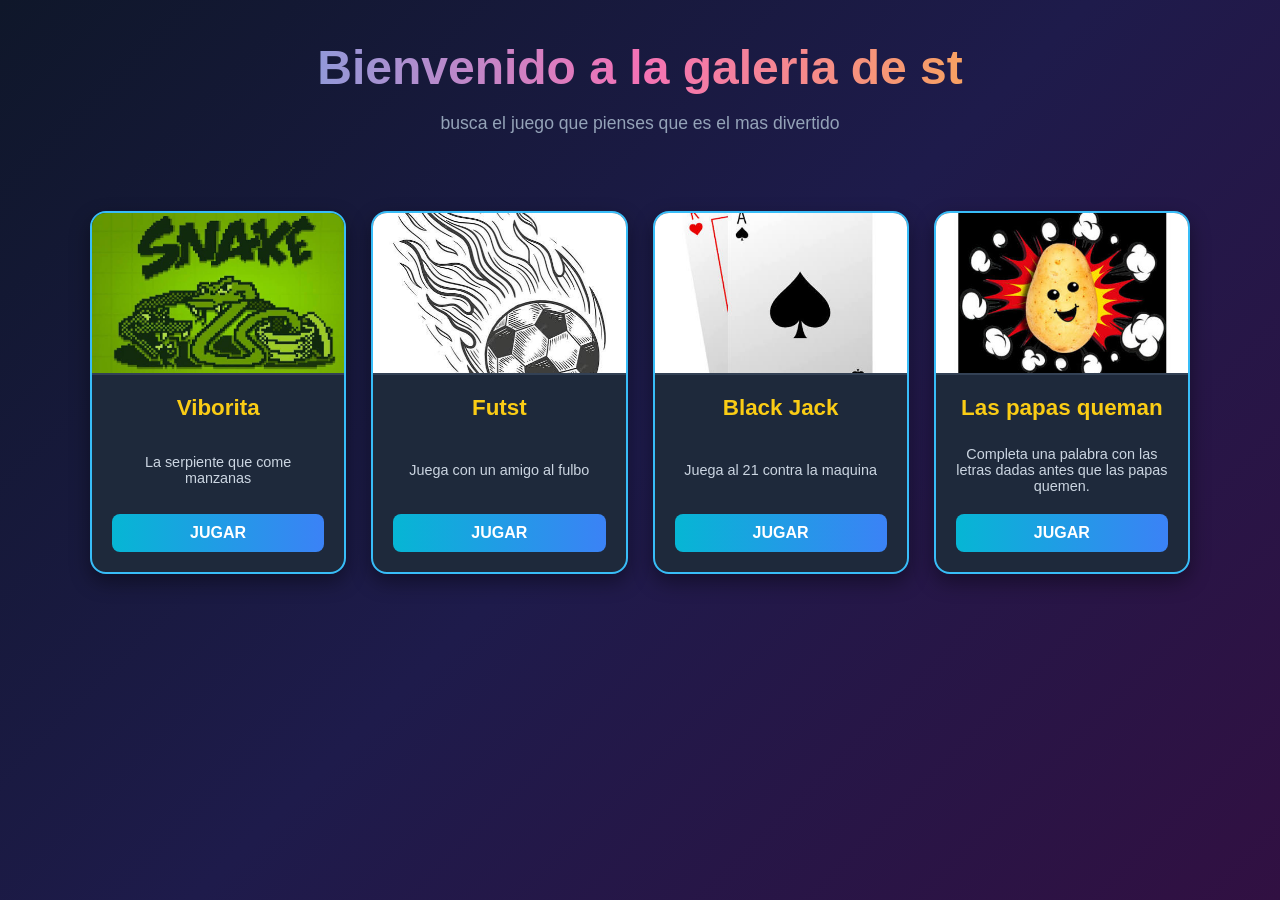
<file: index.html>
<!DOCTYPE html>
<html lang="es">
<head>
    <meta charset="UTF-8">
    <meta name="viewport" content="width=device-width, initial-scale=1.0">
    <title>GALERIA DE JUEGOS. made in st</title>
    <link rel="stylesheet" href="estilos.css">
</head>
<body>
    <header>
        <h1>Bienvenido a la galeria de st</h1>
        <p>busca el juego que pienses que es el mas divertido</p>
    </header>

    <main class="galeria">
        <div class="tarjeta">
            <img src="fotos/Viborita.jpg" alt="Viborita" class="foto-juego">
            <div class="info">
                <h2>Viborita</h2> 
                <p>La serpiente que come manzanas</p>
                <a href="juegos/Viborita.html" class="boton">JUGAR</a>
            </div>
        </div>    

        <div class="tarjeta">
            <img src="fotos/futbol.jpg" alt="Futst" class="foto-juego">
            <div class="info">
                <h2>Futst</h2> 
                <p>Juega con un amigo al fulbo</p>
                <a href="juegos/futbol.html" class="boton">JUGAR</a>
            </div>
        </div>   

        <div class="tarjeta">
            <img src="fotos/Black-Jack.jpg" alt="Black Jack" class="foto-juego">
            <div class="info">
                <h2>Black Jack</h2> 
                <p>Juega al 21 contra la maquina</p>
                <a href="juegos/Black-Jack.html" class="boton">JUGAR</a>
            </div>
        </div>   

        <div class="tarjeta">
            <img src="fotos/papas.jpg" alt="Las papas queman" class="foto-juego">
            <div class="info">
                <h2>Las papas queman</h2> 
                <p>Completa una palabra con las letras dadas antes que las papas quemen.</p>
                <a href="juegos/papa caliente.html" class="boton">JUGAR</a>
            </div>
        </div>   
    </main>
</body>    
</html>
</file>
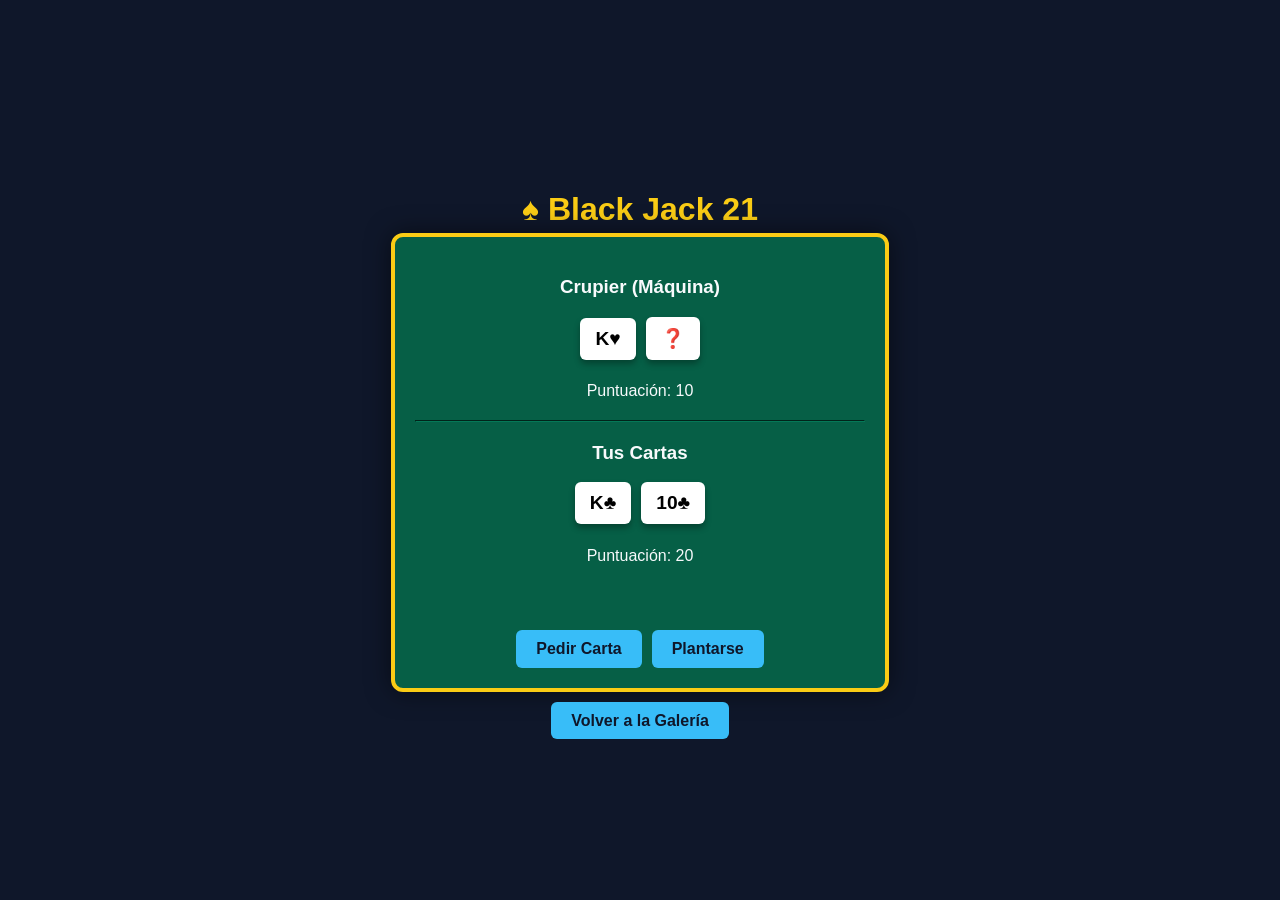
<file: juegos/Black-Jack.html>
<!DOCTYPE html>
<html lang="es">
<head>
    <meta charset="UTF-8">
    <meta name="viewport" content="width=device-width, initial-scale=1.0">
    <title>Black Jack - Galería de ST</title>
    <style>
        body {
            background-color: #0f172a;
            color: #f8fafc;
            font-family: 'Segoe UI', sans-serif;
            display: flex;
            flex-direction: column;
            align-items: center;
            justify-content: center;
            min-height: 100vh;
            margin: 0;
        }
        h1 { color: #facc15; margin-bottom: 5px; }
        .mesa {
            background-color: #065f46; /* Paño verde oscuro de casino */
            border: 4px solid #facc15;
            border-radius: 12px;
            padding: 20px;
            width: 450px;
            text-align: center;
            box-shadow: 0 0 25px rgba(0,0,0,0.5);
        }
        .mano { margin: 15px 0; min-height: 50px; }
        .carta {
            display: inline-block;
            background: #fff;
            color: #000;
            padding: 10px 15px;
            margin: 0 5px;
            border-radius: 6px;
            font-weight: bold;
            font-size: 1.2rem;
            box-shadow: 0 4px 6px rgba(0,0,0,0.3);
        }
        .botones { margin-top: 20px; display: flex; justify-content: center; gap: 10px; }
        .btn {
            background-color: #38bdf8;
            color: #0f172a;
            text-decoration: none;
            padding: 10px 20px;
            border-radius: 6px;
            font-weight: bold;
            border: none;
            cursor: pointer;
            font-size: 1rem;
        }
        .btn:hover { background-color: #7dd3fc; }
        .btn:disabled { background-color: #64748b; cursor: not-allowed; }
        .mensaje { font-size: 1.3rem; font-weight: bold; margin-top: 15px; min-height: 30px; color: #facc15; }
        .volver { margin-top: 20px; }
    </style>
</head>
<body>

    <h1>♠️ Black Jack 21</h1>

    <div class="mesa">
        <h3>Crupier (Máquina)</h3>
        <div id="cartasCrupier" class="mano"></div>
        <div>Puntuación: <span id="puntosCrupier">0</span></div>

        <hr style="border-color: #047857; margin: 20px 0;">

        <h3>Tus Cartas</h3>
        <div id="cartasJugador" class="mano"></div>
        <div>Puntuación: <span id="puntosJugador">0</span></div>

        <div id="mensaje" class="mensaje"></div>

        <div class="botones">
            <button id="btnPedir" class="btn" onclick="pedirCarta()">Pedir Carta</button>
            <button id="btnPlantarse" class="btn" onclick="plantarse()">Plantarse</button>
            <button id="btnReiniciar" class="btn" onclick="iniciarJuego()" style="display:none;">Jugar de Nuevo</button>
        </div>
    </div>

    <div class="volver">
        <a href="../index.html" class="btn">Volver a la Galería</a>
    </div>

    <script>
        let mazo = [];
        let manoJugador = [];
        let manoCrupier = [];
        let juegoTerminado = false;

        const tipos = ['♠️', '♥️', '♦️', '♣️'];
        const valores = ['2', '3', '4', '5', '6', '7', '8', '9', '10', 'J', 'Q', 'K', 'A'];

        function crearMazo() {
            mazo = [];
            for (let t of tipos) {
                for (let v of valores) {
                    mazo.push({ tipo: t, valor: v });
                }
            }
            // Mezclar mazo
            mazo.sort(() => Math.random() - 0.5);
        }

        function obtenerValorCarta(carta) {
            if (['J', 'Q', 'K'].includes(carta.valor)) return 10;
            if (carta.valor === 'A') return 11;
            return parseInt(carta.valor);
        }

        function calcularPuntos(mano) {
            let puntos = 0;
            let ases = 0;
            for (let carta of mano) {
                puntos += obtenerValorCarta(carta);
                if (carta.valor === 'A') ases++;
            }
            while (puntos > 21 && ases > 0) {
                puntos -= 10;
                ases--;
            }
            return puntos;
        }

        function iniciarJuego() {
            crearMazo();
            manoJugador = [mazo.pop(), mazo.pop()];
            manoCrupier = [mazo.pop(), mazo.pop()];
            juegoTerminado = false;

            document.getElementById("mensaje").innerText = "";
            document.getElementById("btnPedir").style.display = "inline-block";
            document.getElementById("btnPlantarse").style.display = "inline-block";
            document.getElementById("btnReiniciar").style.display = "none";
            document.getElementById("btnPedir").disabled = false;
            document.getElementById("btnPlantarse").disabled = false;

            actualizarVista(false);
        }

        function actualizarVista(mostrarTodoCrupier) {
            let divJugador = document.getElementById("cartasJugador");
            let divCrupier = document.getElementById("cartasCrupier");

            divJugador.innerHTML = manoJugador.map(c => `<div class="carta">${c.valor}${c.tipo}</div>`).join('');
            
            if (mostrarTodoCrupier || juegoTerminado) {
                divCrupier.innerHTML = manoCrupier.map(c => `<div class="carta">${c.valor}${c.tipo}</div>`).join('');
                document.getElementById("puntosCrupier").innerText = calcularPuntos(manoCrupier);
            } else {
                divCrupier.innerHTML = `<div class="carta">${manoCrupier[0].valor}${manoCrupier[0].tipo}</div><div class="carta">❓</div>`;
                document.getElementById("puntosCrupier").innerText = obtenerValorCarta(manoCrupier[0]);
            }

            let pJugador = calcularPuntos(manoJugador);
            document.getElementById("puntosJugador").innerText = pJugador;

            if (pJugador > 21 && !juegoTerminado) {
                juegoTerminado = true;
                terminarJuego("¡Te pasaste de 21! Gana la máquina.");
            }
        }

        function pedirCarta() {
            if (juegoTerminado) return;
            manoJugador.push(mazo.pop());
            actualizarVista(false);
        }

        function plantarse() {
            if (juegoTerminado) return;
            juegoTerminado = true;

            document.getElementById("btnPedir").disabled = true;
            document.getElementById("btnPlantarse").disabled = true;

            let pCrupier = calcularPuntos(manoCrupier);
            while (pCrupier < 17) {
                manoCrupier.push(mazo.pop());
                pCrupier = calcularPuntos(manoCrupier);
            }

            actualizarVista(true);

            let pJugador = calcularPuntos(manoJugador);
            let mensajeFinal = "";

            if (pCrupier > 21) {
                mensajeFinal = "¡La máquina se pasó! ¡Ganaste!";
            } else if (pJugador > pCrupier) {
                mensajeFinal = "¡Felicitaciones, ganaste!";
            } else if (pJugador < pCrupier) {
                mensajeFinal = "Gana la máquina.";
            } else {
                mensajeFinal = "¡Empate!";
            }

            terminarJuego(mensajeFinal);
        }

        function terminarJuego(texto) {
            document.getElementById("mensaje").innerText = texto;
            document.getElementById("btnPedir").style.display = "none";
            document.getElementById("btnPlantarse").style.display = "none";
            document.getElementById("btnReiniciar").style.display = "inline-block";
        }

        iniciarJuego();
    </script>
</body>
</html>
</file>
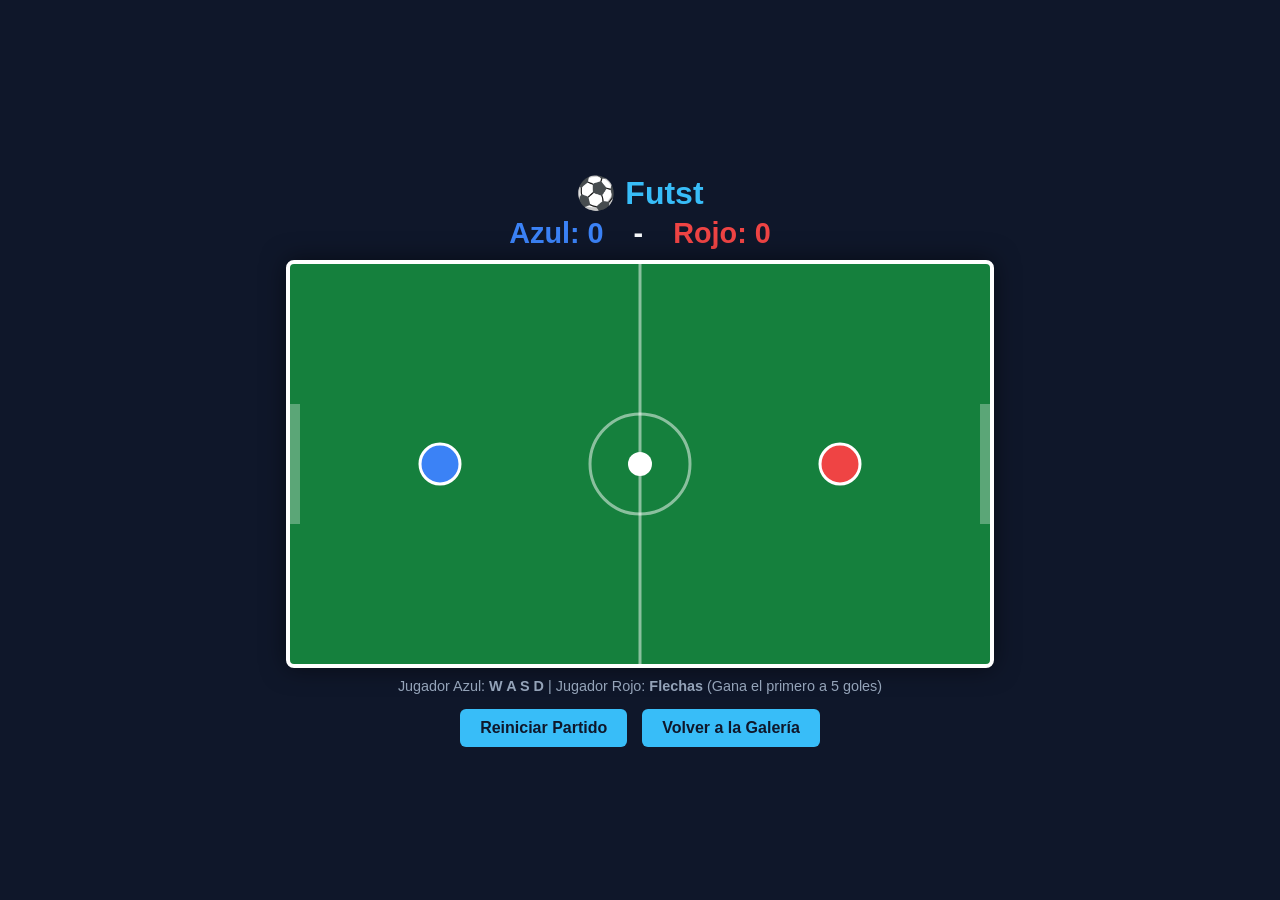
<file: juegos/futbol.html>
<!DOCTYPE html>
<html lang="es">
<head>
    <meta charset="UTF-8">
    <meta name="viewport" content="width=device-width, initial-scale=1.0">
    <title>Futst - Galería de ST</title>
    <style>
        body {
            background-color: #0f172a;
            color: #f8fafc;
            font-family: 'Segoe UI', sans-serif;
            display: flex;
            flex-direction: column;
            align-items: center;
            justify-content: center;
            height: 100vh;
            margin: 0;
        }
        h1 { color: #38bdf8; margin-bottom: 5px; }
        .marcador {
            font-size: 1.8rem;
            font-weight: bold;
            margin-bottom: 10px;
            display: flex;
            gap: 30px;
        }
        .azul { color: #3b82f6; }
        .rojo { color: #ef4444; }
        canvas {
            background-color: #15803d; /* Césped verde */
            border: 4px solid #ffffff;
            border-radius: 8px;
            box-shadow: 0 0 25px rgba(0, 0, 0, 0.5);
        }
        .instrucciones {
            margin-top: 10px;
            color: #94a3b8;
            font-size: 0.9rem;
        }
        .controles { margin-top: 15px; display: flex; gap: 15px; }
        .btn {
            background-color: #38bdf8;
            color: #0f172a;
            text-decoration: none;
            padding: 10px 20px;
            border-radius: 6px;
            font-weight: bold;
            border: none;
            cursor: pointer;
            font-size: 1rem;
        }
        .btn:hover { background-color: #7dd3fc; }
    </style>
</head>
<body>

    <h1>⚽ Futst</h1>
    <div class="marcador">
        <span class="azul">Azul: <span id="golesAzul">0</span></span>
        <span>-</span>
        <span class="rojo">Rojo: <span id="golesRojo">0</span></span>
    </div>

    <canvas id="cancha" width="700" height="400"></canvas>
    
    <div class="instrucciones">Jugador Azul: <strong>W A S D</strong> | Jugador Rojo: <strong>Flechas</strong> (Gana el primero a 5 goles)</div>

    <div class="controles">
        <button class="btn" onclick="reiniciarPartido()">Reiniciar Partido</button>
        <a href="../index.html" class="btn">Volver a la Galería</a>
    </div>

    <script>
        const canvas = document.getElementById("cancha");
        const ctx = canvas.getContext("2d");

        let golesAzul = 0;
        let golesRojo = 0;
        const teclas = {};

        // Configuración de los jugadores y la pelota
        const j1 = { x: 150, y: 200, radio: 20, color: "#3b82f6", vel: 4 };
        const j2 = { x: 550, y: 200, radio: 20, color: "#ef4444", vel: 4 };
        const pelota = { x: 350, y: 200, radio: 12, vx: 0, vy: 0 };

        const arcoAlto = 120;
        const arcoY = (canvas.height - arcoAlto) / 2;

        document.addEventListener("keydown", e => teclas[e.key.toLowerCase()] = true);
        document.addEventListener("keyup", e => teclas[e.key.toLowerCase()] = false);

        function reiniciarPosiciones() {
            j1.x = 150; j1.y = 200;
            j2.x = 550; j2.y = 200;
            pelota.x = 350; pelota.y = 200;
            pelota.vx = 0; pelota.vy = 0;
        }

        function reiniciarPartido() {
            golesAzul = 0;
            golesRojo = 0;
            document.getElementById("golesAzul").innerText = 0;
            document.getElementById("golesRojo").innerText = 0;
            reiniciarPosiciones();
        }

        function moverJugadores() {
            // Jugador 1 (WASD)
            if (teclas["w"] && j1.y - j1.radio > 0) j1.y -= j1.vel;
            if (teclas["s"] && j1.y + j1.radio < canvas.height) j1.y += j1.vel;
            if (teclas["a"] && j1.x - j1.radio > 0) j1.x -= j1.vel;
            if (teclas["d"] && j1.x + j1.radio < canvas.width) j1.x += j1.vel;

            // Jugador 2 (Flechas)
            if (teclas["arrowup"] && j2.y - j2.radio > 0) j2.y -= j2.vel;
            if (teclas["arrowdown"] && j2.y + j2.radio < canvas.height) j2.y += j2.vel;
            if (teclas["arrowleft"] && j2.x - j2.radio > 0) j2.x -= j2.vel;
            if (teclas["arrowright"] && j2.x + j2.radio < canvas.width) j2.x += j2.vel;
        }

        function colisionJugadorPelota(jugador) {
            const dx = pelota.x - jugador.x;
            const dy = pelota.y - jugador.y;
            const distancia = Math.hypot(dx, dy);

            if (distancia < pelota.radio + jugador.radio) {
                const angulo = Math.atan2(dy, dx);
                const fuerza = 7;
                pelota.vx = Math.cos(angulo) * fuerza;
                pelota.vy = Math.sin(angulo) * fuerza;
            }
        }

        function actualizar() {
            moverJugadores();
            colisionJugadorPelota(j1);
            colisionJugadorPelota(j2);

            // Movimiento y fricción de la pelota
            pelota.x += pelota.vx;
            pelota.y += pelota.vy;
            pelota.vx *= 0.97;
            pelota.vy *= 0.97;

            // Rebote arriba y abajo
            if (pelota.y - pelota.radio < 0 || pelota.y + pelota.radio > canvas.height) {
                pelota.vy *= -1;
            }

            // Verificar goles o rebote en paredes laterales
            if (pelota.x - pelota.radio < 0) {
                if (pelota.y > arcoY && pelota.y < arcoY + arcoAlto) {
                    golesRojo++;
                    document.getElementById("golesRojo").innerText = golesRojo;
                    verificarGanador();
                    reiniciarPosiciones();
                } else {
                    pelota.vx *= -1;
                }
            }

            if (pelota.x + pelota.radio > canvas.width) {
                if (pelota.y > arcoY && pelota.y < arcoY + arcoAlto) {
                    golesAzul++;
                    document.getElementById("golesAzul").innerText = golesAzul;
                    verificarGanador();
                    reiniciarPosiciones();
                } else {
                    pelota.vx *= -1;
                }
            }

            dibujar();
            requestAnimationFrame(actualizar);
        }

        function verificarGanador() {
            if (golesAzul === 5) {
                alert("¡Gana el Equipo Azul!");
                reiniciarPartido();
            } else if (golesRojo === 5) {
                alert("¡Gana el Equipo Rojo!");
                reiniciarPartido();
            }
        }

        function dibujar() {
            ctx.clearRect(0, 0, canvas.width, canvas.height);

            // Líneas de la cancha
            ctx.strokeStyle = "rgba(255, 255, 255, 0.5)";
            ctx.lineWidth = 3;
            ctx.beginPath();
            ctx.moveTo(canvas.width / 2, 0);
            ctx.lineTo(canvas.width / 2, canvas.height);
            ctx.stroke();

            ctx.beginPath();
            ctx.arc(canvas.width / 2, canvas.height / 2, 50, 0, Math.PI * 2);
            ctx.stroke();

            // Arcos
            ctx.fillStyle = "rgba(255, 255, 255, 0.3)";
            ctx.fillRect(0, arcoY, 10, arcoAlto);
            ctx.fillRect(canvas.width - 10, arcoY, 10, arcoAlto);

            // Jugador 1
            ctx.fillStyle = j1.color;
            ctx.beginPath();
            ctx.arc(j1.x, j1.y, j1.radio, 0, Math.PI * 2);
            ctx.fill();
            ctx.strokeStyle = "#fff";
            ctx.stroke();

            // Jugador 2
            ctx.fillStyle = j2.color;
            ctx.beginPath();
            ctx.arc(j2.x, j2.y, j2.radio, 0, Math.PI * 2);
            ctx.fill();
            ctx.stroke();

            // Pelota
            ctx.fillStyle = "#ffffff";
            ctx.beginPath();
            ctx.arc(pelota.x, pelota.y, pelota.radio, 0, Math.PI * 2);
            ctx.fill();
        }

        actualizar();
    </script>
</body>
</html>
</file>
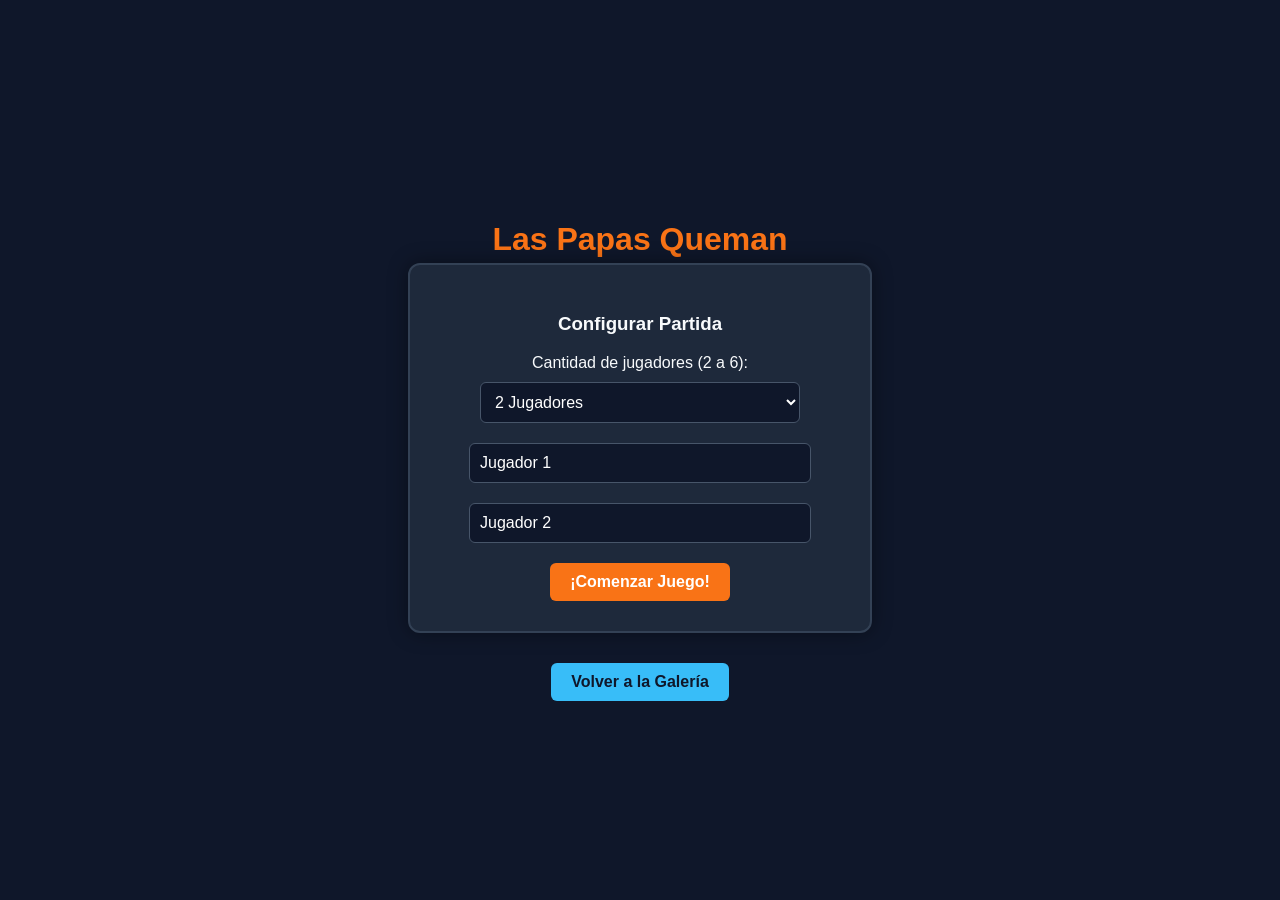
<file: juegos/papa caliente.html>
<!DOCTYPE html>
<html lang="es">
<head>
    <meta charset="UTF-8">
    <meta name="viewport" content="width=device-width, initial-scale=1.0">
    <title>Las Papas Queman - Galería de ST</title>
    <style>
        body {
            background-color: #0f172a;
            color: #f8fafc;
            font-family: 'Segoe UI', sans-serif;
            display: flex;
            flex-direction: column;
            align-items: center;
            justify-content: center;
            min-height: 100vh;
            margin: 0;
        }
        h1 { color: #f97316; margin-bottom: 5px; }
        .caja-juego {
            background-color: #1e293b;
            border: 2px solid #334155;
            padding: 30px;
            border-radius: 12px;
            text-align: center;
            width: 400px;
            box-shadow: 0 0 20px rgba(0,0,0,0.4);
        }
        input, select {
            padding: 10px;
            font-size: 1rem;
            border-radius: 6px;
            border: 1px solid #475569;
            background-color: #0f172a;
            color: #fff;
            margin: 10px 0;
            width: 80%;
        }
        .btn {
            background-color: #f97316;
            color: #fff;
            padding: 10px 20px;
            border-radius: 6px;
            font-weight: bold;
            border: none;
            cursor: pointer;
            font-size: 1rem;
            margin-top: 10px;
        }
        .btn:hover { background-color: #fb923c; }
        .silaba {
            font-size: 3rem;
            color: #facc15;
            font-weight: bold;
            margin: 15px 0;
            letter-spacing: 3px;
        }
        .vidas { color: #ef4444; font-size: 1.2rem; margin: 10px 0; }
        .tiempo { font-size: 1.5rem; color: #38bdf8; font-weight: bold; }
        .volver { margin-top: 20px; }
    </style>
</head>
<body>

    <h1> Las Papas Queman</h1>

    <!-- Pantalla de Configuración -->
    <div class="caja-juego" id="pantallaConfig">
        <h3>Configurar Partida</h3>
        <label>Cantidad de jugadores (2 a 6):</label><br>
        <select id="numJugadores" onchange="generarCamposNombres()">
            <option value="2">2 Jugadores</option>
            <option value="3">3 Jugadores</option>
            <option value="4">4 Jugadores</option>
            <option value="5">5 Jugadores</option>
            <option value="6">6 Jugadores</option>
        </select>
        <div id="camposNombres"></div>
        <button class="btn" onclick="empezarJuego()">¡Comenzar Juego!</button>
    </div>

    <!-- Pantalla de Partida -->
    <div class="caja-juego" id="pantallaPartida" style="display:none;">
        <h3 id="turnoActual">Turno de: </h3>
        <div class="vidas" id="vidasJugador">❤️❤️❤️</div>
        <div class="tiempo">⏰ <span id="tiempoRestante">6</span>s</div>
        <p>Escribe una palabra que contenga:</p>
        <div class="silaba" id="textoSilaba">TR</div>
        
        <input type="text" id="inputPalabra" placeholder="Escribe tu palabra..." autocomplete="off">
        <br>
        <button class="btn" onclick="enviarPalabra()">Enviar</button>
    </div>

    <!-- Pantalla de Victoria -->
    <div class="caja-juego" id="pantallaFin" style="display:none;">
        <h2 style="color: #4ade80;">🏆 ¡Tenemos Ganador!</h2>
        <p id="textoGanador" style="font-size: 1.4rem; font-weight: bold;"></p>
        <button class="btn" onclick="location.reload()">Jugar Otra Vez</button>
    </div>

    <div class="volver">
        <a href="../index.html" class="btn" style="background-color: #38bdf8; color: #0f172a; text-decoration: none; display:inline-block; padding: 10px 20px; border-radius: 6px;">Volver a la Galería</a>
    </div>

    <script>
        let jugadores = [];
        let turnoIndex = 0;
        let vidas = {};
        let silabas = ["TR", "CA", "PA", "LE", "BE", "TA", "AN", "OS", "RA", "MI", "UN", "AS", "ES", "TO","OL","CO","TO", "CO", "MA", "ME","NU", "AD"];
        let silabaActual = "";
        let tiempo = 6;
        let intervalo = null;
        let juegoActivo = false;

        function generarCamposNombres() {
            let n = document.getElementById("numJugadores").value;
            let html = "";
            for (let i = 1; i <= n; i++) {
                html += `<input type="text" id="jugador${i}" placeholder="Nombre Jugador ${i}" value="Jugador ${i}"><br>`;
            }
            document.getElementById("camposNombres").innerHTML = html;
        }
        generarCamposNombres();

        function empezarJuego() {
            let n = document.getElementById("numJugadores").value;
            jugadores = [];
            vidas = {};

            for (let i = 1; i <= n; i++) {
                let inputNombre = document.getElementById(`jugador${i}`);
                let nombre = inputNombre && inputNombre.value.trim() !== "" ? inputNombre.value.trim() : `Jugador ${i}`;
                jugadores.push(nombre);
                vidas[nombre] = 3;
            }

            turnoIndex = 0;
            document.getElementById("pantallaConfig").style.display = "none";
            document.getElementById("pantallaPartida").style.display = "block";
            juegoActivo = true;
            siguienteTurno();
        }

        function siguienteTurno() {
            if (!juegoActivo) return;

            // Saltar jugadores eliminados (0 vidas)
            let intentos = 0;
            while (vidas[jugadores[turnoIndex]] <= 0 && intentos < jugadores.length) {
                turnoIndex = (turnoIndex + 1) % jugadores.length;
                intentos++;
            }

            let jugadorActual = jugadores[turnoIndex];
            document.getElementById("turnoActual").innerText = "Turno de: " + jugadorActual;
            document.getElementById("vidasJugador").innerText = "❤️".repeat(vidas[jugadorActual]);
            
            silabaActual = silabas[Math.floor(Math.random() * silabas.length)];
            document.getElementById("textoSilaba").innerText = silabaActual;
            
            let input = document.getElementById("inputPalabra");
            input.value = "";
            input.focus();

            tiempo = 6;
            document.getElementById("tiempoRestante").innerText = tiempo;
            
            if (intervalo) clearInterval(intervalo);

            intervalo = setInterval(() => {
                tiempo--;
                document.getElementById("tiempoRestante").innerText = tiempo;
                if (tiempo <= 0) {
                    clearInterval(intervalo);
                    perderVida(jugadorActual);
                }
            }, 1000);
        }

        function perderVida(jugador) {
            vidas[jugador]--;
            alert(`💥 ¡Se acabó el tiempo! ${jugador} pierde una vida.`);
            
            let vivos = jugadores.filter(j => vidas[j] > 0);
            if (vivos.length === 1) {
                juegoActivo = false;
                if (intervalo) clearInterval(intervalo);
                document.getElementById("pantallaPartida").style.display = "none";
                document.getElementById("pantallaFin").style.display = "block";
                document.getElementById("textoGanador").innerText = "🎉 " + vivos[0] + " es el ganador de la partida.";
                return;
            }

            turnoIndex = (turnoIndex + 1) % jugadores.length;
            siguienteTurno();
        }

        function enviarPalabra() {
            if (!juegoActivo) return;
            let input = document.getElementById("inputPalabra");
            let palabra = input.value.trim().toUpperCase();
            
            if (palabra.includes(silabaActual) && palabra.length >= silabaActual.length) {
                if (intervalo) clearInterval(intervalo);
                turnoIndex = (turnoIndex + 1) % jugadores.length;
                siguienteTurno();
            } else {
                alert(`❌ Palabra inválida. Debe contener la sílaba "${silabaActual}".`);
                input.focus();
            }
        }

        // Detectar la tecla Enter en el input de texto
        document.addEventListener("DOMContentLoaded", () => {
            const input = document.getElementById("inputPalabra");
            if(input) {
                input.addEventListener("keydown", function(e) {
                    if (e.key === "Enter") {
                        enviarPalabra();
                    }
                });
            }
        });
    </script>
</body>
</html>
</file>
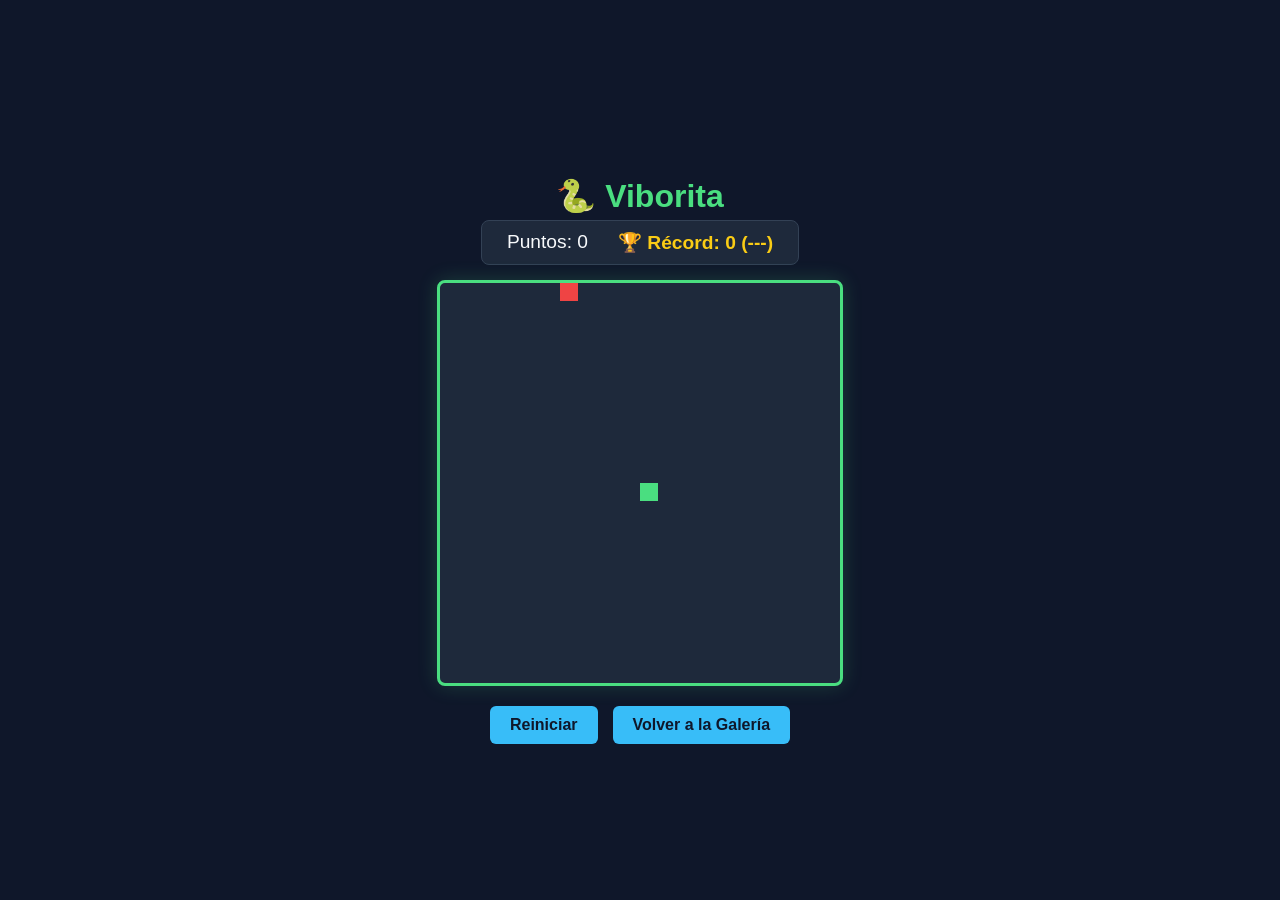
<file: juegos/Viborita.html>
<!DOCTYPE html>
<html lang="es">
<head>
    <meta charset="UTF-8">
    <meta name="viewport" content="width=device-width, initial-scale=1.0">
    <title>Viborita - Galería de ST</title>
    <style>
        body {
            background-color: #0f172a;
            color: #f8fafc;
            font-family: 'Segoe UI', sans-serif;
            display: flex;
            flex-direction: column;
            align-items: center;
            justify-content: center;
            height: 100vh;
            margin: 0;
        }
        h1 { color: #4ade80; margin-bottom: 5px; }
        .panel-puntajes {
            display: flex;
            gap: 30px;
            font-size: 1.2rem;
            margin-bottom: 15px;
            background-color: #1e293b;
            padding: 10px 25px;
            border-radius: 8px;
            border: 1px solid #334155;
        }
        .record { color: #facc15; font-weight: bold; }
        canvas {
            background-color: #1e293b;
            border: 3px solid #4ade80;
            border-radius: 8px;
            box-shadow: 0 0 20px rgba(74, 222, 128, 0.2);
        }
        .controles { margin-top: 20px; display: flex; gap: 15px; }
        .btn {
            background-color: #38bdf8;
            color: #0f172a;
            text-decoration: none;
            padding: 10px 20px;
            border-radius: 6px;
            font-weight: bold;
            border: none;
            cursor: pointer;
            font-size: 1rem;
        }
        .btn:hover { background-color: #7dd3fc; }
    </style>
</head>
<body>

    <h1>🐍 Viborita</h1>
    
    <div class="panel-puntajes">
        <div>Puntos: <span id="puntos">0</span></div>
        <div class="record">🏆 Récord: <span id="recordPuntos">0</span> (<span id="recordNombre">---</span>)</div>
    </div>
    
    <canvas id="juego" width="400" height="400"></canvas>

    <div class="controles">
        <button class="btn" onclick="reiniciarJuego()">Reiniciar</button>
        <a href="../index.html" class="btn">Volver a la Galería</a>
    </div>

    <script>
        const canvas = document.getElementById("juego");
        const ctx = canvas.getContext("2d");
        const textoPuntos = document.getElementById("puntos");
        const textoRecordPuntos = document.getElementById("recordPuntos");
        const textoRecordNombre = document.getElementById("recordNombre");

        // Cargar récord guardado en la memoria del navegador
        let recordPuntos = Number(localStorage.getItem("viborita_record_puntos")) || 0;
        let recordNombre = localStorage.getItem("viborita_record_nombre") || "---";
        textoRecordPuntos.innerText = recordPuntos;
        textoRecordNombre.innerText = recordNombre;

        const tamano = 20;
        let vibora = [{ x: 200, y: 200 }];
        let direccion = { x: 0, y: 0 };
        let puedeCambiarDireccion = true;
        let manzana = generarManzana();
        let puntos = 0;
        let juegoActivo = true;

        function generarManzana() {
            return {
                x: Math.floor(Math.random() * (canvas.width / tamano)) * tamano,
                y: Math.floor(Math.random() * (canvas.height / tamano)) * tamano
            };
        }

        document.addEventListener("keydown", e => {
            if (!puedeCambiarDireccion) return;

            if (e.key === "ArrowUp" && direccion.y === 0) {
                direccion = { x: 0, y: -tamano };
                puedeCambiarDireccion = false;
            }
            if (e.key === "ArrowDown" && direccion.y === 0) {
                direccion = { x: 0, y: tamano };
                puedeCambiarDireccion = false;
            }
            if (e.key === "ArrowLeft" && direccion.x === 0) {
                direccion = { x: -tamano, y: 0 };
                puedeCambiarDireccion = false;
            }
            if (e.key === "ArrowRight" && direccion.x === 0) {
                direccion = { x: tamano, y: 0 };
                puedeCambiarDireccion = false;
            }
        });

        function verificarRecord() {
            if (puntos > recordPuntos) {
                recordPuntos = puntos;
                let nombre = prompt("🏆 ¡NUEVO RÉCORD de " + puntos + " puntos!\nIngresa tu nombre (máximo 5 letras):");
                
                if (!nombre || nombre.trim() === "") {
                    nombre = "JUGAD";
                }
                
                // Recortar a máximo 5 letras y pasar a mayúsculas
                recordNombre = nombre.trim().slice(0, 5).toUpperCase();

                // Guardar en la memoria del navegador
                localStorage.setItem("viborita_record_puntos", recordPuntos);
                localStorage.setItem("viborita_record_nombre", recordNombre);

                textoRecordPuntos.innerText = recordPuntos;
                textoRecordNombre.innerText = recordNombre;
            } else {
                alert("¡Perdiste! Puntos totales: " + puntos);
            }
        }

        function actualizar() {
            if (!juegoActivo) return;
            puedeCambiarDireccion = true;

            if (direccion.x === 0 && direccion.y === 0) {
                dibujar();
                return;
            }

            const cabeza = { x: vibora[0].x + direccion.x, y: vibora[0].y + direccion.y };

            // Chocar contra paredes o contra sí misma
            if (
                cabeza.x < 0 || cabeza.x >= canvas.width ||
                cabeza.y < 0 || cabeza.y >= canvas.height ||
                vibora.some(parte => parte.x === cabeza.x && parte.y === cabeza.y)
            ) {
                juegoActivo = false;
                verificarRecord();
                return;
            }

            vibora.unshift(cabeza);

            if (cabeza.x === manzana.x && cabeza.y === manzana.y) {
                puntos += 10;
                textoPuntos.innerText = puntos;
                manzana = generarManzana();
            } else {
                vibora.pop();
            }

            dibujar();
        }

        function dibujar() {
            ctx.clearRect(0, 0, canvas.width, canvas.height);

            // Manzana
            ctx.fillStyle = "#ef4444";
            ctx.fillRect(manzana.x, manzana.y, tamano - 2, tamano - 2);

            // Viborita
            vibora.forEach((parte, index) => {
                ctx.fillStyle = index === 0 ? "#4ade80" : "#22c55e";
                ctx.fillRect(parte.x, parte.y, tamano - 2, tamano - 2);
            });
        }

        function reiniciarJuego() {
            vibora = [{ x: 200, y: 200 }];
            direccion = { x: 0, y: 0 };
            manzana = generarManzana();
            puntos = 0;
            textoPuntos.innerText = puntos;
            juegoActivo = true;
        }

        setInterval(actualizar, 120);
    </script>
</body>
</html>
</file>
<file: estilos.css>
/* Fondo general más vibrante */
body {
    margin: 0;
    font-family: 'Segoe UI', sans-serif;
    background: linear-gradient(135deg, #0f172a 0%, #1e1b4b 50%, #311042 100%);
    color: #ffffff;
    min-height: 100vh;
}

/* Encabezado centrado y colorido */
header {
    text-align: center;
    padding: 40px 20px 20px;
}

header h1 {
    font-size: 3rem;
    margin: 0;
    background: linear-gradient(to right,#38bdf8, #f472b6, #facc15);
    -webkit-background-clip: text;
    -webkit-text-fill-color: transparent;
}

header p {
    color: #94a3b8;
    font-size: 1.1rem;
}

/* Cuadrícula prolija para los 4 juegos */
.galeria {
    display: grid;
    grid-template-columns: repeat(auto-fit, minmax(240px, 1fr));
    gap: 25px;
    max-width: 1100px;
    margin: 20px auto;
    padding: 20px;
}

/* Cada cuadrado de juego */
.tarjeta {
    background-color: #1e293b;
    border: 2px solid #38bdf8;
    border-radius: 16px;
    overflow: hidden;
    display: flex;
    flex-direction: column;
    justify-content: space-between;
    box-shadow: 0 8px 20px rgba(0, 0, 0, 0.4);
    transition: transform 0.3s ease, border-color 0.3s ease, box-shadow 0.3s ease;
}

/* Efecto al pasar el mouse por encima */
.tarjeta:hover {
    transform: translateY(-8px);
    border-color: #f472b6;
    box-shadow: 0 12px 25px rgba(244, 114, 182, 0.35);
}

/* Ajuste perfecto para la foto del juego */
.foto-juego {
    width: 100%;
    height: 160px;
    object-fit: cover;
    border-bottom: 2px solid #334155;
}

/* Contenido dentro del cuadrado */
.info {
    padding: 20px;
    text-align: center;
    display: flex;
    flex-direction: column;
    flex-grow: 1;
    justify-content: space-between;
}

.info h2 {
    margin: 0 0 10px;
    color: #facc15;
    font-size: 1.4rem;
}

.info p {
    color: #cbd5e1;
    font-size: 0.9rem;
    margin-bottom: 20px;
}

/* Botón llamativo */
.boton {
    display: inline-block;
    background: linear-gradient(90deg, #06b6d4, #3b82f6);
    color: #ffffff;
    text-decoration: none;
    padding: 10px 20px;
    border-radius: 8px;
    font-weight: bold;
    transition: opacity 0.2s;
}

.boton:hover {
    opacity: 0.85;
}
</file>
